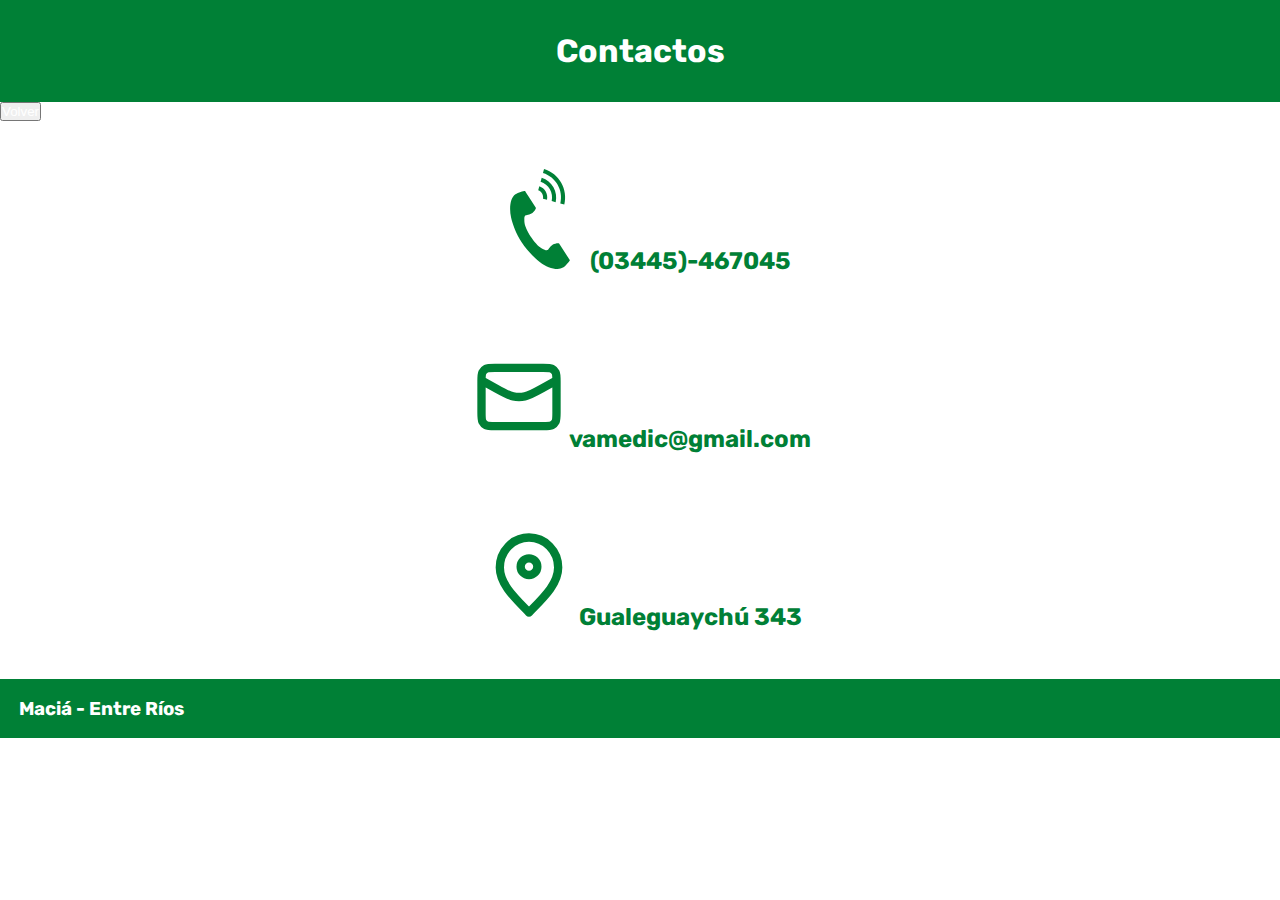
<file: contactos.html>
<!DOCTYPE html>
<html>
<head>
	<meta charset="utf-8">
	<meta http-equiv="X-UA-Compatible" content="IE=edge">
	<meta name="viewport" content="width=device-width, initial-scale=1">
	<link rel="icon" type="imagenes/jpg" href="imagenes/favicon.ico">
	<title>Contactos</title>
	<link href="https://cdn.jsdelivr.net/npm/bootstrap@5.3.2/dist/css/bootstrap.min.css" rel="stylesheet" integrity="sha384-T3c6CoIi6uLrA9TneNEoa7RxnatzjcDSCmG1MXxSR1GAsXEV/Dwwykc2MPK8M2HN" crossorigin="anonymous">
	<script src="https://cdn.jsdelivr.net/npm/bootstrap@5.3.2/dist/js/bootstrap.bundle.min.js" integrity="sha384-C6RzsynM9kWDrMNeT87bh95OGNyZPhcTNXj1NW7RuBCsyN/o0jlpcV8Qyq46cDfL" crossorigin="anonymous"></script>
	<link rel="stylesheet" href="estilos/contactos.css">
</head>
<body>
	<h1>Contactos</h1>
<button type="button" class="btn btn-danger"><a href="index.html">Volver</a></button>
<h2><img src="imagenes/telefono.svg">(03445)-467045</h2>
<h2><img src="imagenes/carta.svg">vamedic@gmail.com</h2>
<h2><img src="imagenes/direccion.svg">Gualeguaychú 343</h2>

<h3>Maciá - Entre Ríos</h3>
</body>
</html>
</file>
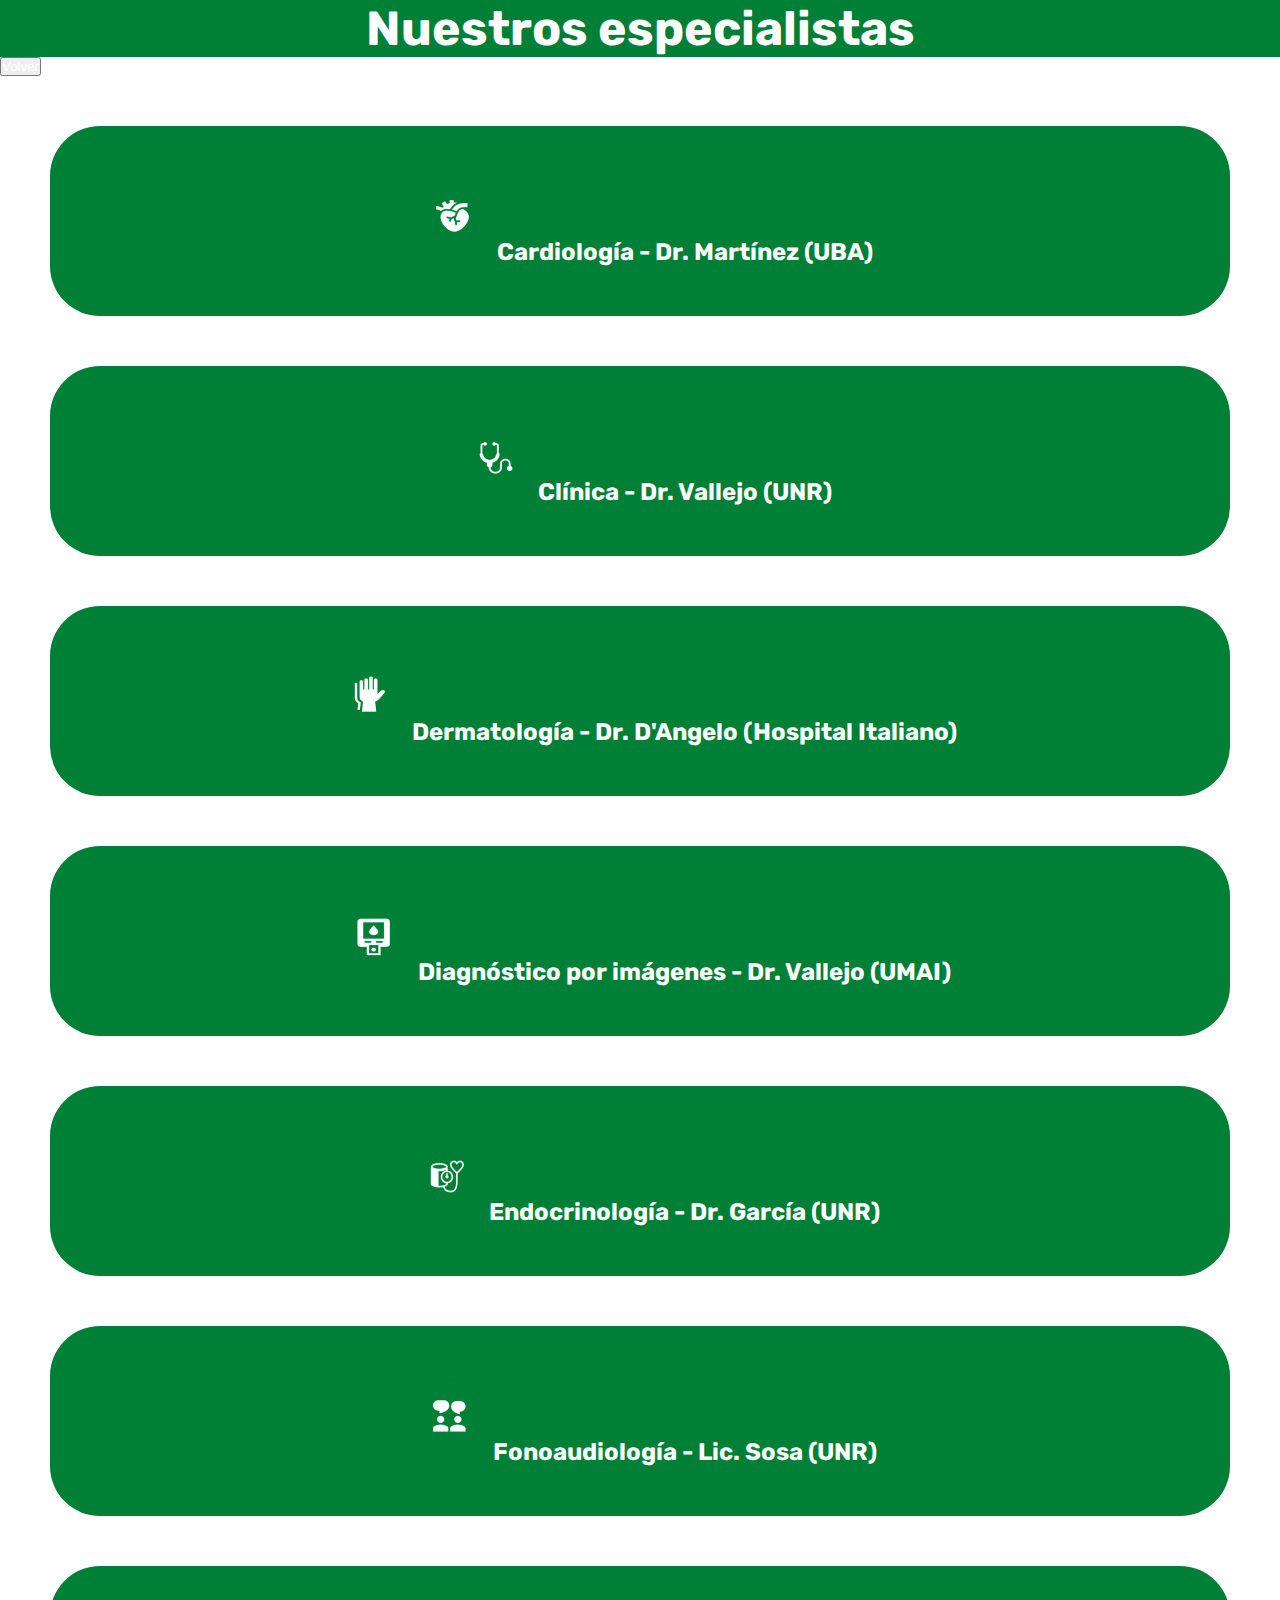
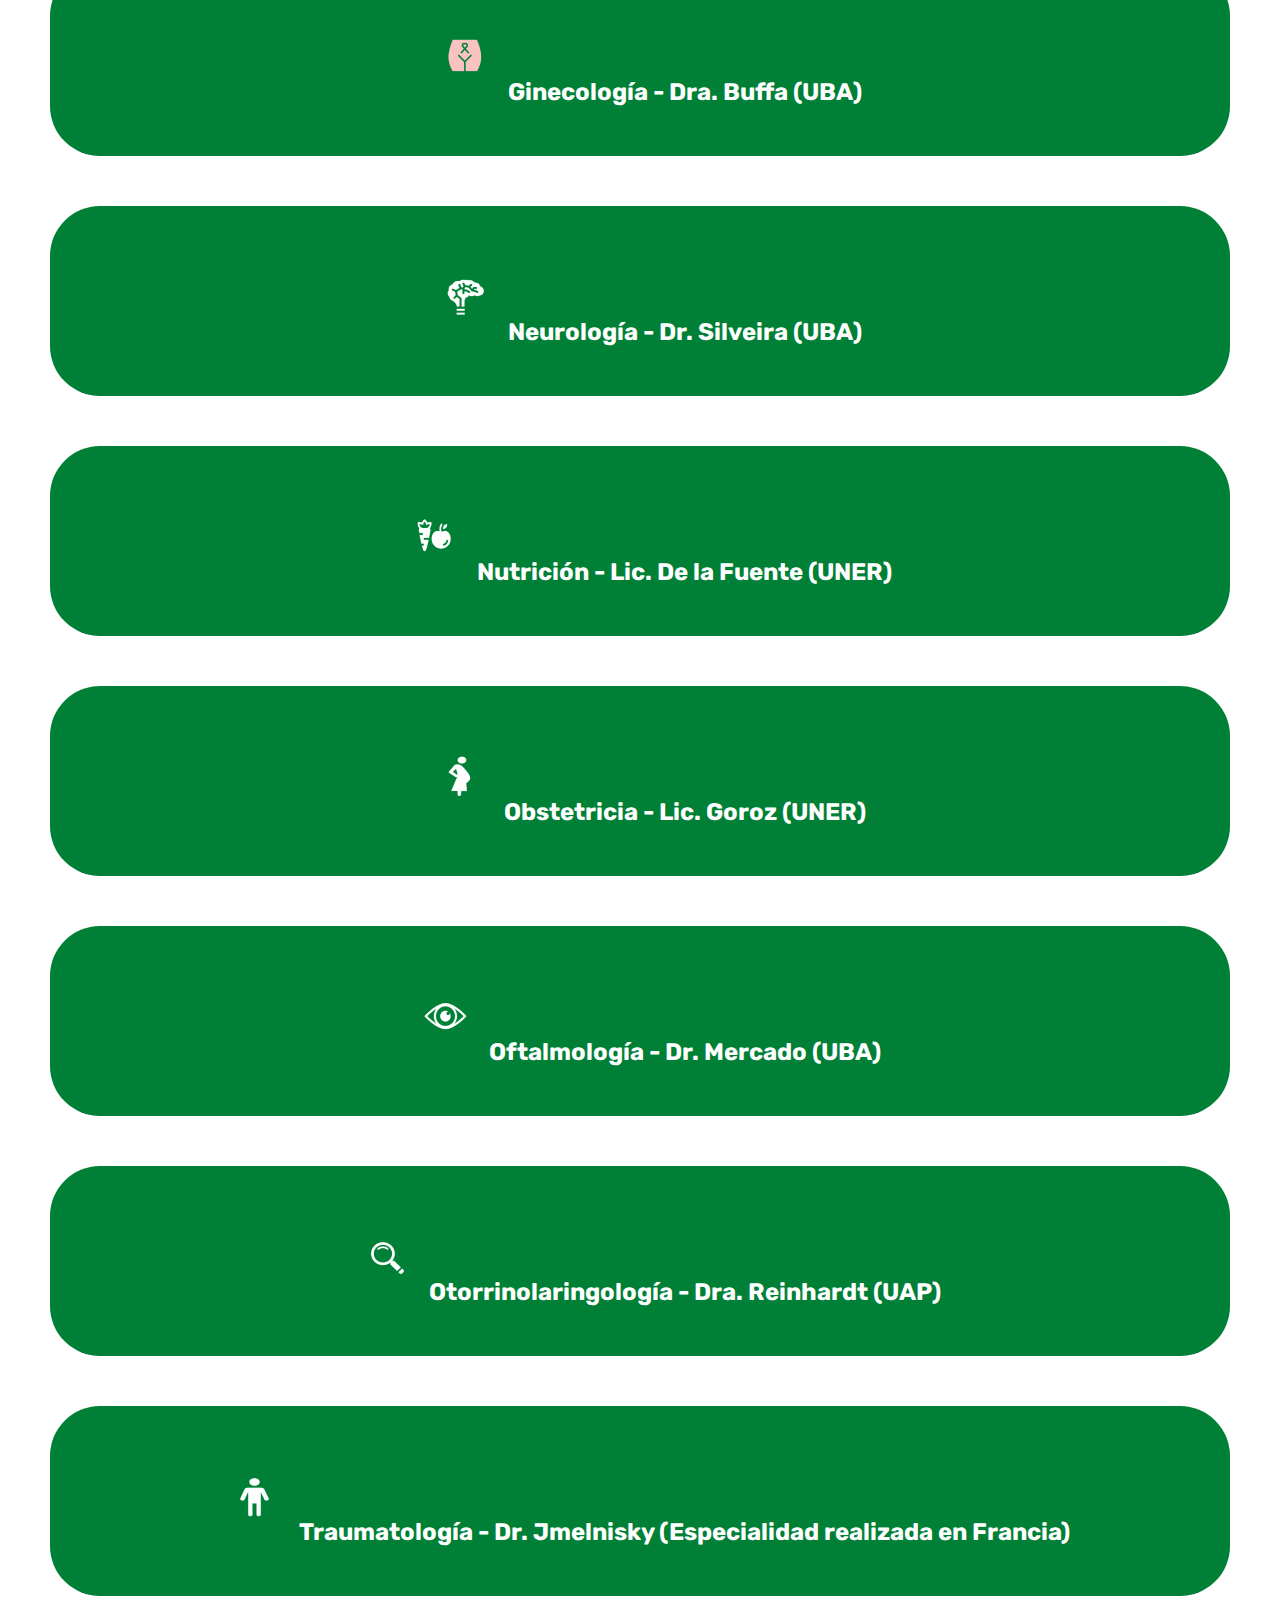
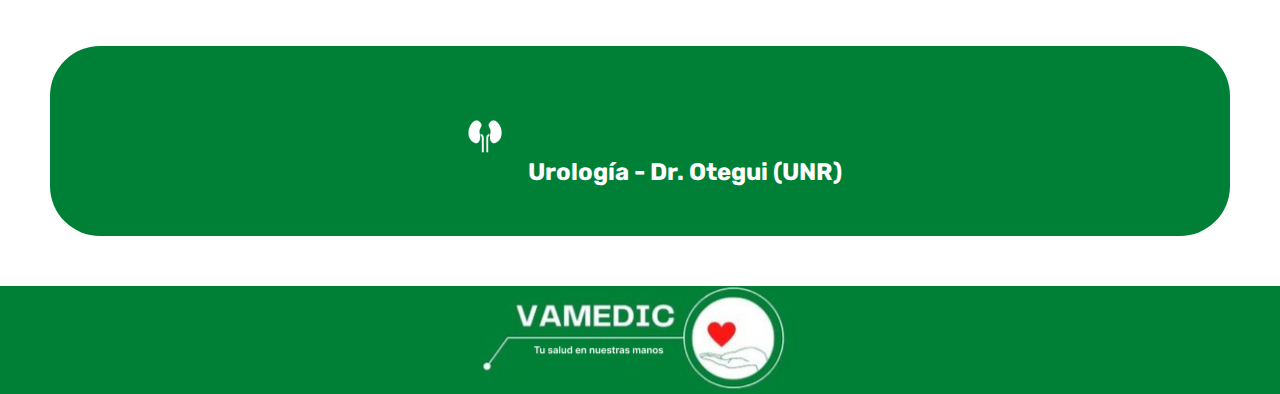
<file: especialistas.html>
<!DOCTYPE html>
<html>
<head>
	<meta charset="utf-8">
	<meta http-equiv="X-UA-Compatible" content="IE=edge">
	<meta name="viewport" content="width=device-width, initial-scale=1">
	<link rel="icon" type="imagenes/jpg" href="imagenes/favicon.ico">
	<title>Especialistas</title>
	<link href="https://cdn.jsdelivr.net/npm/bootstrap@5.3.2/dist/css/bootstrap.min.css" rel="stylesheet" integrity="sha384-T3c6CoIi6uLrA9TneNEoa7RxnatzjcDSCmG1MXxSR1GAsXEV/Dwwykc2MPK8M2HN" crossorigin="anonymous">
	<script src="https://cdn.jsdelivr.net/npm/bootstrap@5.3.2/dist/js/bootstrap.bundle.min.js" integrity="sha384-C6RzsynM9kWDrMNeT87bh95OGNyZPhcTNXj1NW7RuBCsyN/o0jlpcV8Qyq46cDfL" crossorigin="anonymous"></script>
	<link rel="stylesheet" href="estilos/especialistas.css">
</head>
<body>
<h1>Nuestros especialistas</h1>
<button type="button" class="btn btn-danger"><a href="index.html">Volver</a></button>
<h2><img src="imagenes/cardio 1.png">Cardiología - Dr. Martínez (UBA)</h2>
<h2><img src="imagenes/clinic 1.png">Clínica - Dr. Vallejo (UNR)</h2>
<h2><img src="imagenes/derma 1.png">Dermatología - Dr. D'Angelo (Hospital Italiano)</h2>
<h2><img src="imagenes/eco 1.png">Diagnóstico por imágenes - Dr. Vallejo (UMAI)</h2>
<h2><img src="imagenes/endo 1.png">Endocrinología - Dr. García (UNR)</h2>
<h2><img src="imagenes/fono 1.png">Fonoaudiología - Lic. Sosa (UNR)</h2>
<h2><a href="ginecologia.html"><img src="imagenes/gineco 1.png">Ginecología - Dra. Buffa (UBA)</a></h2>
<h2><img src="imagenes/neuro 1.png">Neurología - Dr. Silveira (UBA)</h2>
<h2><img src="imagenes/nutri 1.png">Nutrición - Lic. De la Fuente (UNER)</h2>
<h2><img src="imagenes/obste 1.png">Obstetricia - Lic. Goroz (UNER)</h2>
<h2><img src="imagenes/oftalmo 1.png">Oftalmología - Dr. Mercado (UBA)</h2>
<h2><img src="imagenes/oto 1.png">Otorrinolaringología - Dra. Reinhardt (UAP)</h2>
<h2><img src="imagenes/trauma 1.png">Traumatología - Dr. Jmelnisky (Especialidad realizada en Francia)</h2>
<h2><img src="imagenes/uro 1.png">Urología - Dr. Otegui (UNR)</h2>

<h3><img src="imagenes/reform.png"></h3>
</body>
</html>
</file>
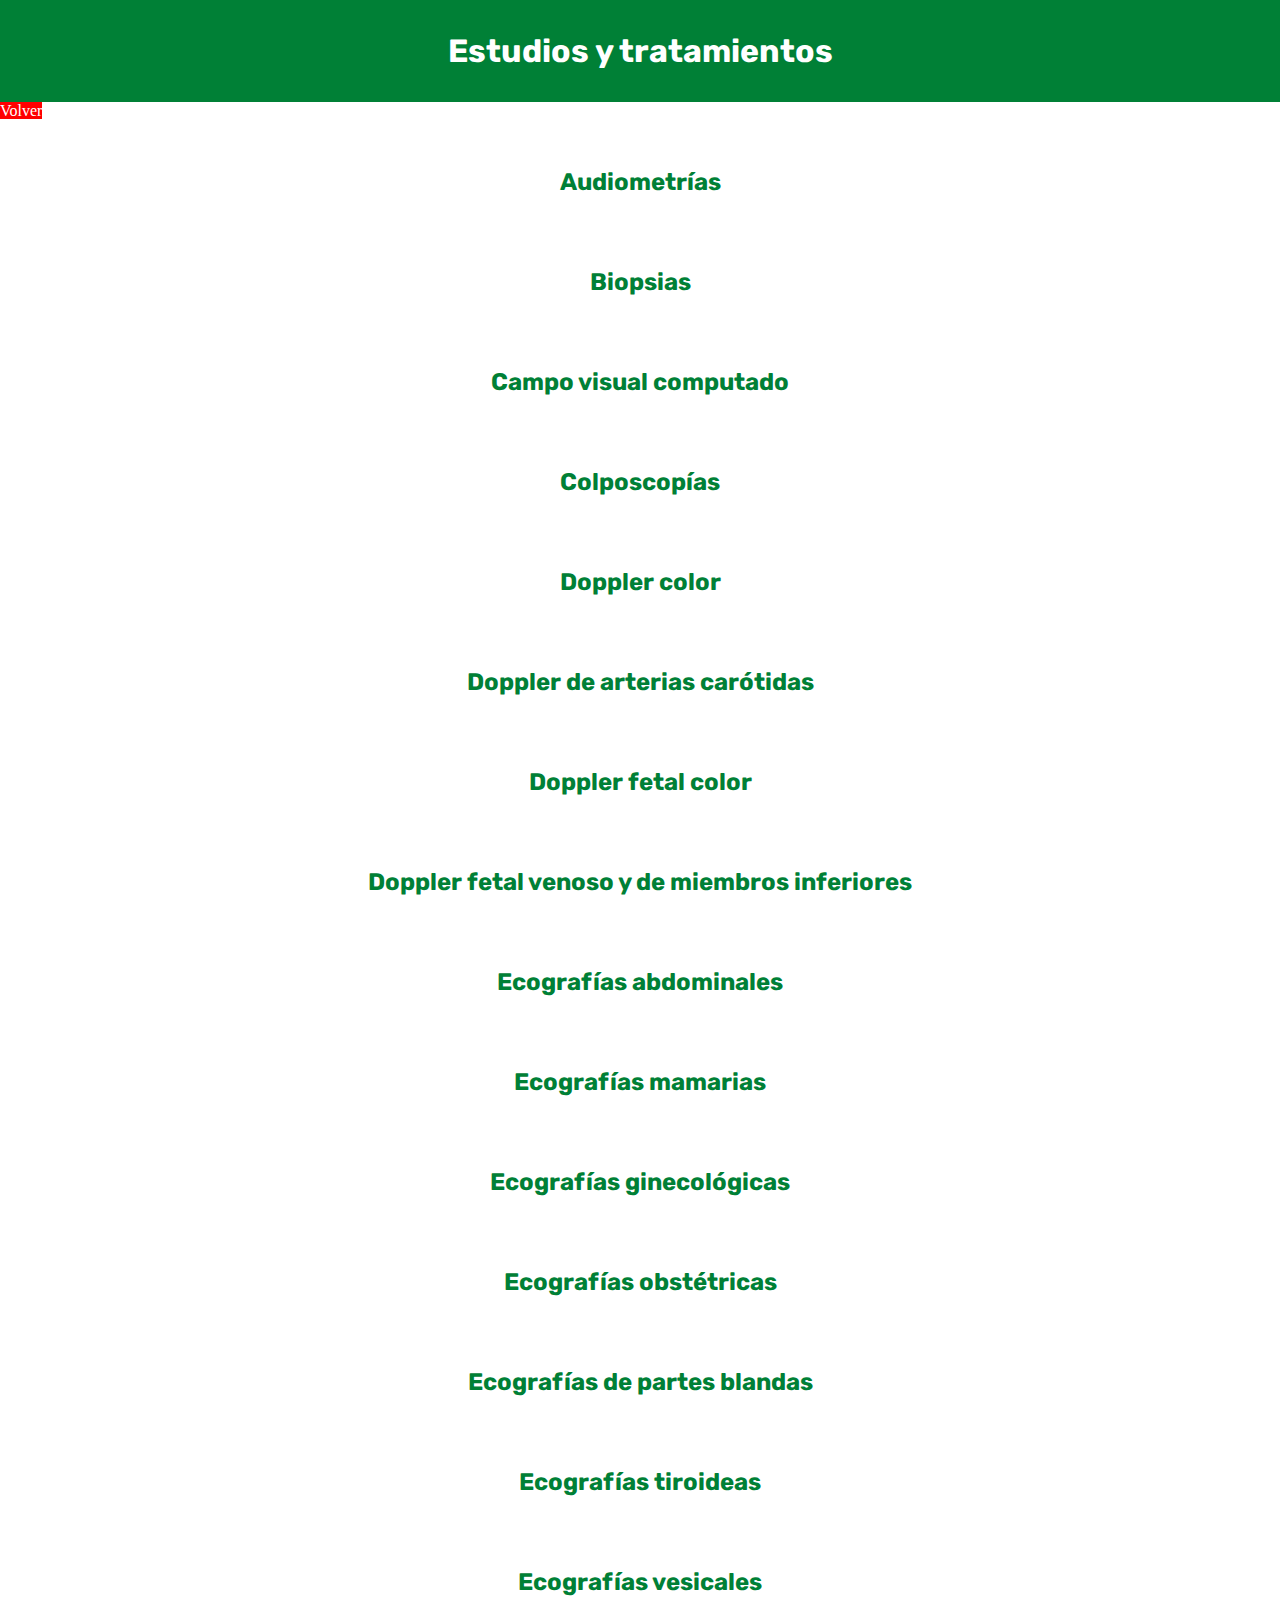
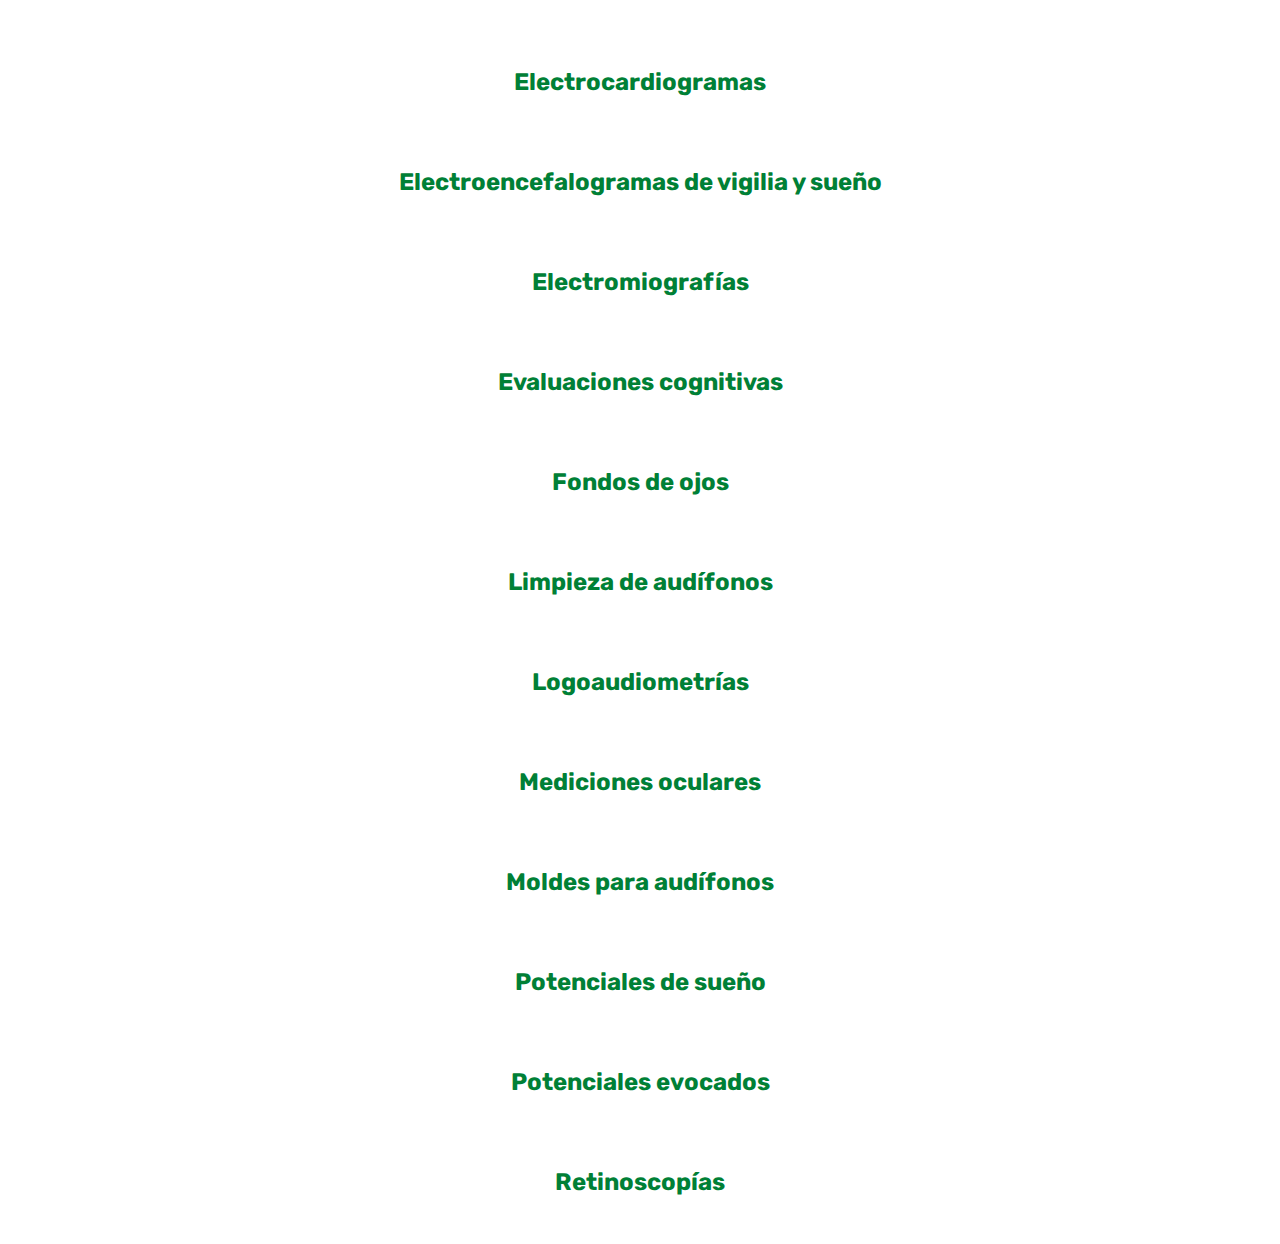
<file: estudios.html>
<!DOCTYPE html>
<html>
<head>
	<meta charset="utf-8">
	<meta name="viewport" content="width=device-width, initial-scale=1">
	<link rel="icon" type="imagenes/jpg" href="imagenes/favicon.ico">
	<title>Estudios y tratamientos</title>
	<link rel="stylesheet" href="estilos/estudios.css">
</head>
<body>
	<h1>Estudios y tratamientos</h1>
	<a href="index.html">Volver</a>
	<h2>Audiometrías</h2>
	<h2>Biopsias</h2>
	<h2>Campo visual computado</h2>
	<h2>Colposcopías</h2>
	<h2>Doppler color</h2>
	<h2>Doppler de arterias carótidas</h2>
	<h2>Doppler fetal color</h2>
	<h2>Doppler fetal venoso y de miembros inferiores</h2>
	<h2>Ecografías abdominales</h2>
	<h2>Ecografías mamarias</h2>
	<h2>Ecografías ginecológicas</h2>
	<h2>Ecografías obstétricas</h2>
	<h2>Ecografías de partes blandas</h2>
	<h2>Ecografías tiroideas</h2>
	<h2>Ecografías vesicales</h2>
	<h2>Electrocardiogramas</h2>
	<h2>Electroencefalogramas de vigilia y sueño</h2>
	<h2>Electromiografías</h2>
	<h2>Evaluaciones cognitivas</h2>
	<h2>Fondos de ojos</h2>
	<h2>Limpieza de audífonos</h2>
	<h2>Logoaudiometrías</h2>
	<h2>Mediciones oculares</h2>
	<h2>Moldes para audífonos</h2>
	<h2>Potenciales de sueño</h2>
	<h2>Potenciales evocados</h2>
	<h2>Retinoscopías</h2>
	
</body>
</html>
</file>
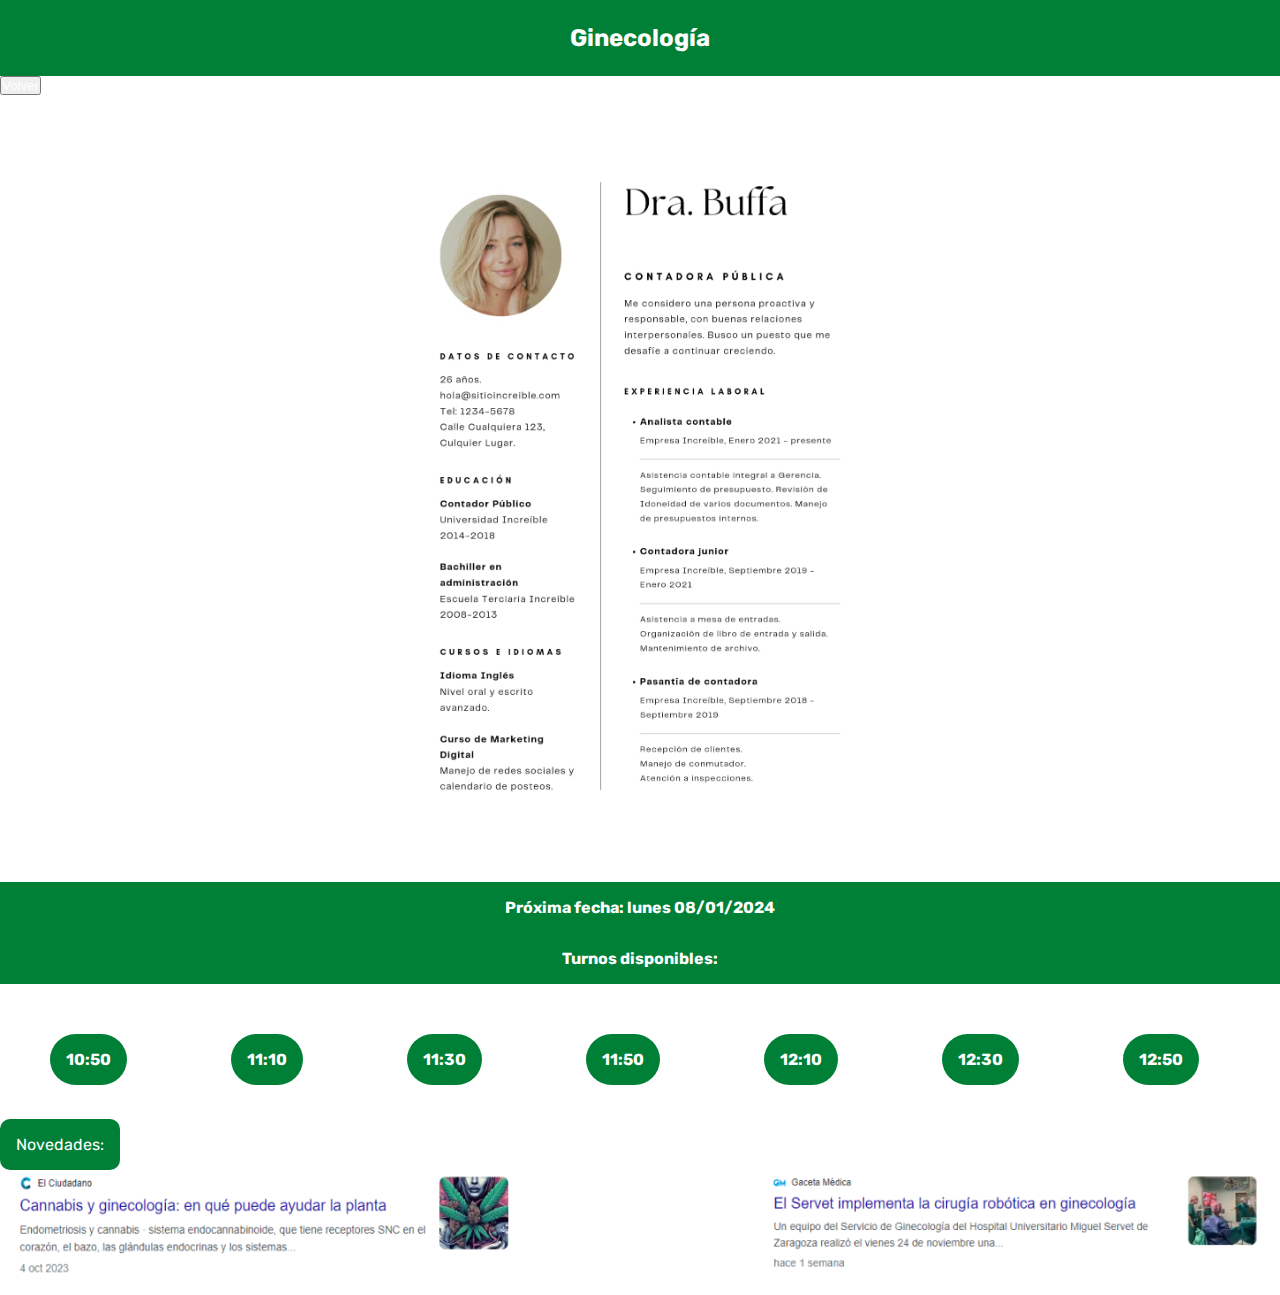
<file: ginecologia.html>
<!DOCTYPE html>
<html>
<head>
	<meta charset="utf-8">
	<meta http-equiv="X-UA-Compatible" content="IE=edge">
	<meta name="viewport" content="width=device-width, initial-scale=1">
	<link rel="icon" type="imagenes/jpg" href="imagenes/favicon.ico">
	<title>Ginecologia</title>
	<link href="https://cdn.jsdelivr.net/npm/bootstrap@5.3.2/dist/css/bootstrap.min.css" rel="stylesheet" integrity="sha384-T3c6CoIi6uLrA9TneNEoa7RxnatzjcDSCmG1MXxSR1GAsXEV/Dwwykc2MPK8M2HN" crossorigin="anonymous">
	<script src="https://cdn.jsdelivr.net/npm/bootstrap@5.3.2/dist/js/bootstrap.bundle.min.js" integrity="sha384-C6RzsynM9kWDrMNeT87bh95OGNyZPhcTNXj1NW7RuBCsyN/o0jlpcV8Qyq46cDfL" crossorigin="anonymous"></script>
	<link rel="stylesheet" href="estilos/ginecologia.css">
</head>
<body>
<h2>Ginecología</h2>
<button type="button" class="btn btn-danger"><a href="especialistas.html">Volver</a></button>
<h3><img src="imagenes/cv.jpeg"></h3>
<h4>Próxima fecha: lunes 08/01/2024</h4>
<h5>Turnos disponibles:</h5>
	    <h6>10:50</h6>
		<h6>11:10</h6>
		<h6>11:30</h6>
		<h6>11:50</h6>
		<h6>12:10</h6>
		<h6>12:30</h6>
		<h6>12:50</h6><br>
<h7>Novedades:</h7>
<div>
	<img src="imagenes/novedades1.png">
	<img src="imagenes/novedades2.png">
</div>
</body>
</html>
</file>
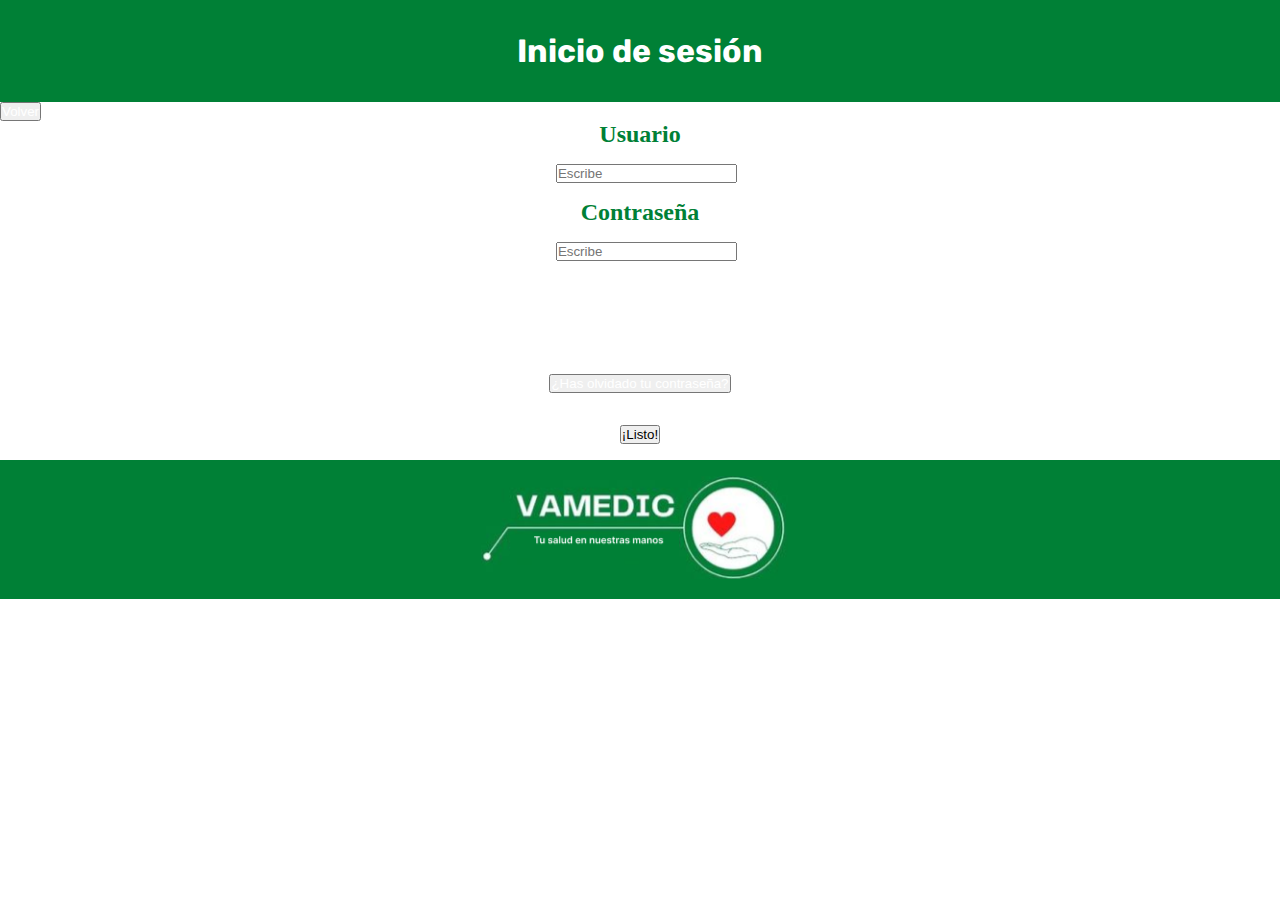
<file: login.html>
<!DOCTYPE html>
<html>
<head>
	<meta charset="utf-8">
	<meta http-equiv="X-UA-Compatible" content="IE=edge">
	<meta name="viewport" content="width=device-width, initial-scale=1">
	<link rel="icon" type="imagenes/jpg" href="imagenes/favicon.ico">
	<title>Inicio de sesión</title>
	<link href="https://cdn.jsdelivr.net/npm/bootstrap@5.3.2/dist/css/bootstrap.min.css" rel="stylesheet" integrity="sha384-T3c6CoIi6uLrA9TneNEoa7RxnatzjcDSCmG1MXxSR1GAsXEV/Dwwykc2MPK8M2HN" crossorigin="anonymous">
	<script src="https://cdn.jsdelivr.net/npm/bootstrap@5.3.2/dist/js/bootstrap.bundle.min.js" integrity="sha384-C6RzsynM9kWDrMNeT87bh95OGNyZPhcTNXj1NW7RuBCsyN/o0jlpcV8Qyq46cDfL" crossorigin="anonymous"></script>
	<link rel="stylesheet" href="estilos/login.css">
</head>
<body>
	<h1>Inicio de sesión</h1>
	<section>
		<div class="boton1">
	<button type="button" class="btn btn-danger"><a href="index.html">Volver</a></button>
</div>
	<h2>Usuario</h2>
 <form class="form" role="Escribe">
        <input class="form-control me-2" type="Escribe" placeholder="Escribe" aria-label="Escribe">
        </form>
 <h2>Contraseña</h2>
  <form class="form" role="Escribe">
 <input class="form-control me-2" type="Escribe" placeholder="Escribe" aria-label="Escribe">
        </form>
</section>
	<div class="contraseña">
	<button type="button" class="btn btn-secondary"><a href="registro.html">¿Has olvidado tu contraseña?</a></button>
</div>
	<div class="listo">
<button type="button" class="btn btn-success">¡Listo!</button>
</div>
</body>
<footer><img src="imagenes/reform.png"></footer>
</html>
</file>
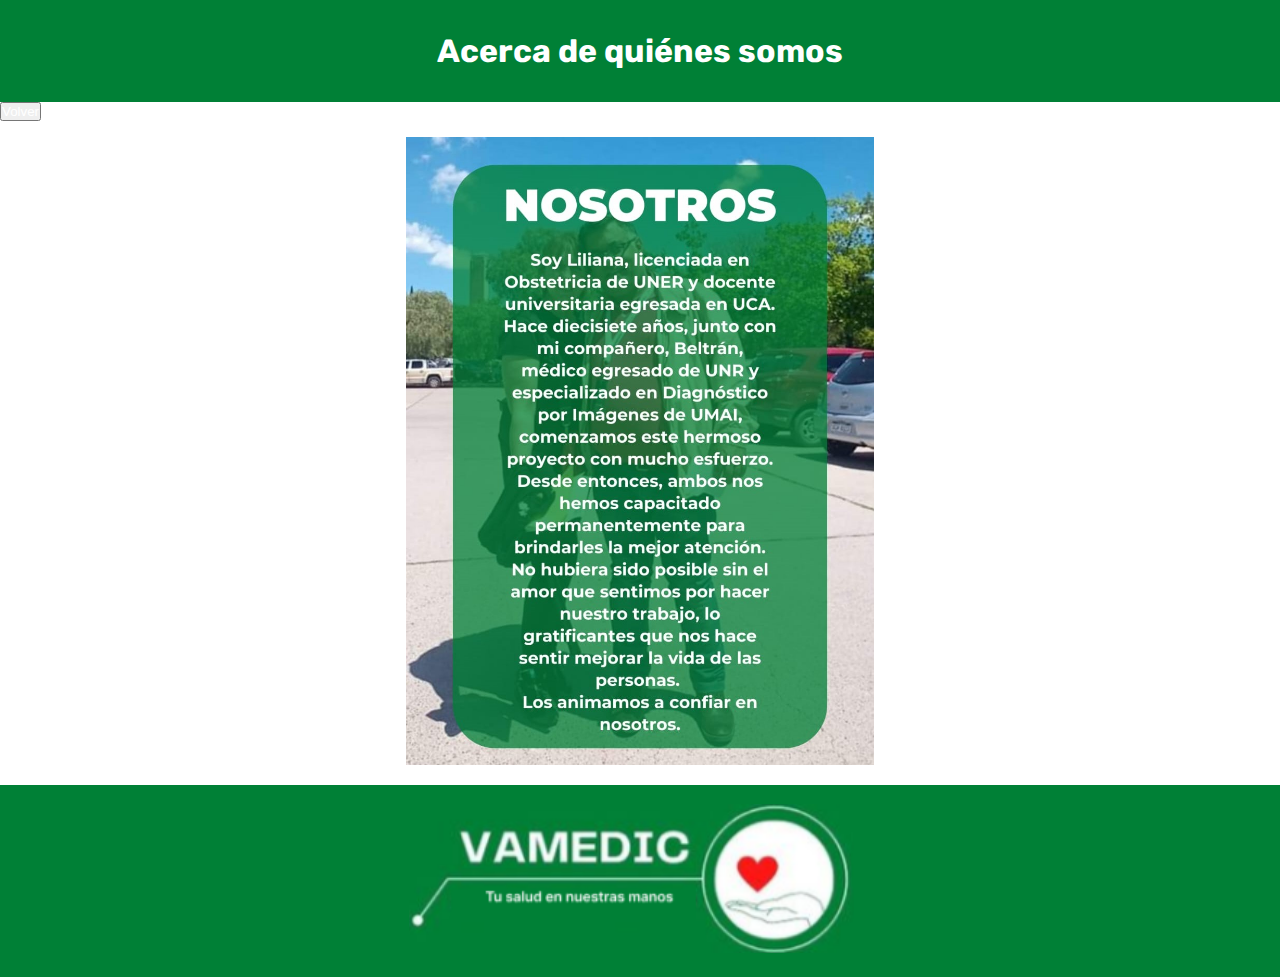
<file: nosotros.html>
<!DOCTYPE html>
<html>
<head>
	<meta charset="utf-8">
	<meta http-equiv="X-UA-Compatible" content="IE=edge">
	<meta name="viewport" content="width=device-width, initial-scale=1">
	<link rel="icon" type="imagenes/jpg" href="imagenes/favicon.ico">
	<title>Nosotros</title>
	<link href="https://cdn.jsdelivr.net/npm/bootstrap@5.3.2/dist/css/bootstrap.min.css" rel="stylesheet" integrity="sha384-T3c6CoIi6uLrA9TneNEoa7RxnatzjcDSCmG1MXxSR1GAsXEV/Dwwykc2MPK8M2HN" crossorigin="anonymous">
	<script src="https://cdn.jsdelivr.net/npm/bootstrap@5.3.2/dist/js/bootstrap.bundle.min.js" integrity="sha384-C6RzsynM9kWDrMNeT87bh95OGNyZPhcTNXj1NW7RuBCsyN/o0jlpcV8Qyq46cDfL" crossorigin="anonymous"></script>
	<link rel="stylesheet" href="estilos/nosotros.css">
</head>
<body>
	<h1>Acerca de quiénes somos</h1>
		<button type="button" class="btn btn-danger"><a href="index.html">Volver</a></button>
<div> 
<img src="imagenes/nosotros.jpeg">
</div>

<h3><img src="imagenes/reform.png"></h3>
</body>
</html>
</file>
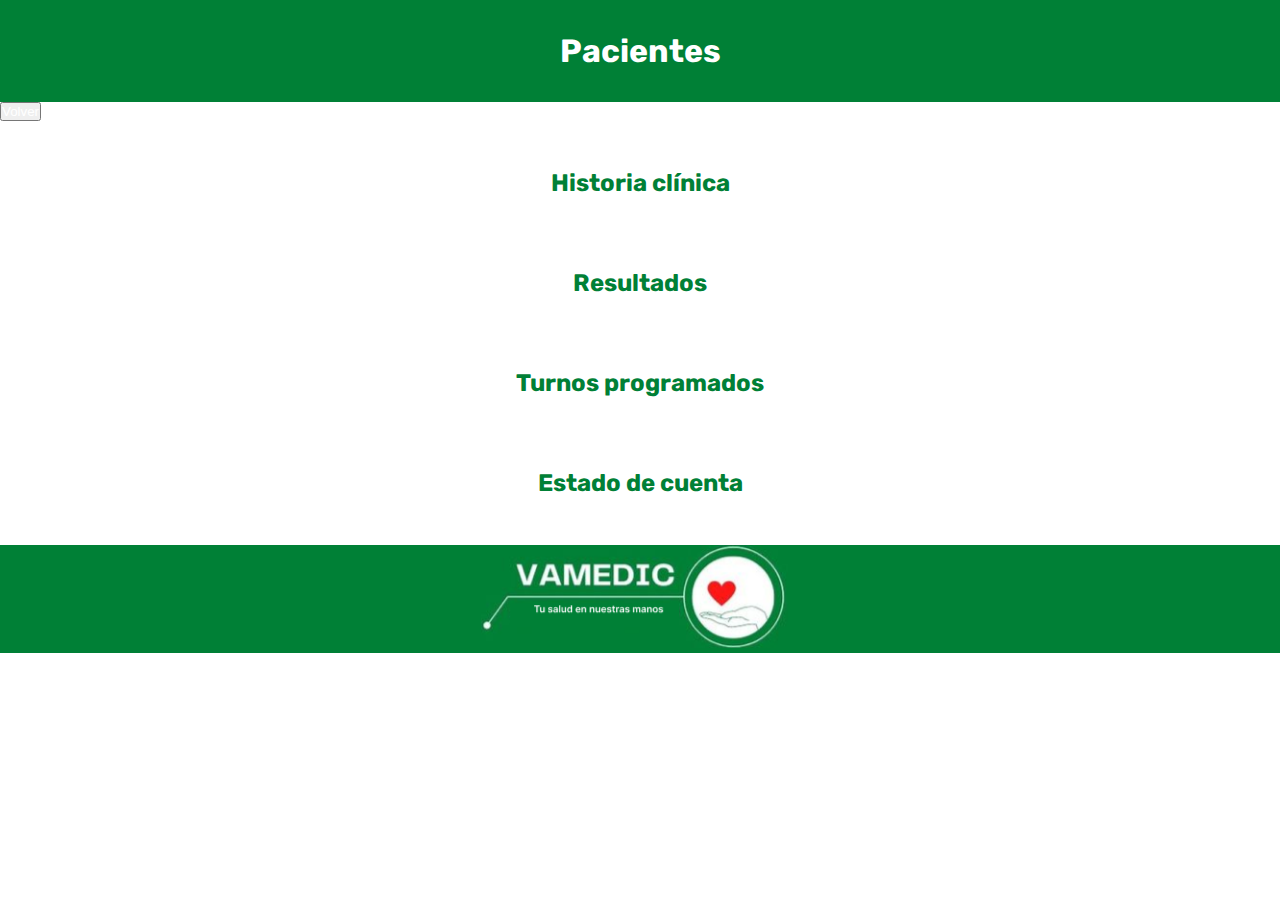
<file: pacientes.html>
<!DOCTYPE html>
<html>
<head>
	<meta charset="utf-8">
	<meta http-equiv="X-UA-Compatible" content="IE=edge">
	<meta name="viewport" content="width=device-width, initial-scale=1">
	<link rel="icon" type="imagenes/jpg" href="imagenes/favicon.ico">
	<title>Pacientes</title>
	<link href="https://cdn.jsdelivr.net/npm/bootstrap@5.3.2/dist/css/bootstrap.min.css" rel="stylesheet" integrity="sha384-T3c6CoIi6uLrA9TneNEoa7RxnatzjcDSCmG1MXxSR1GAsXEV/Dwwykc2MPK8M2HN" crossorigin="anonymous">
	<script src="https://cdn.jsdelivr.net/npm/bootstrap@5.3.2/dist/js/bootstrap.bundle.min.js" integrity="sha384-C6RzsynM9kWDrMNeT87bh95OGNyZPhcTNXj1NW7RuBCsyN/o0jlpcV8Qyq46cDfL" crossorigin="anonymous"></script>
	<link rel="stylesheet" href="estilos/pacientes.css">
</head>
<body>
<h1>Pacientes</h1>
<button type="button" class="btn btn-danger"><a href="index.html">Volver</a></button>
<h2>Historia clínica</h2>
<h2>Resultados</h2>
<h2>Turnos programados</h2>
<h2>Estado de cuenta</h2>

<h3><img src="imagenes/reform.png"></h3>
</body>
</html>
</file>
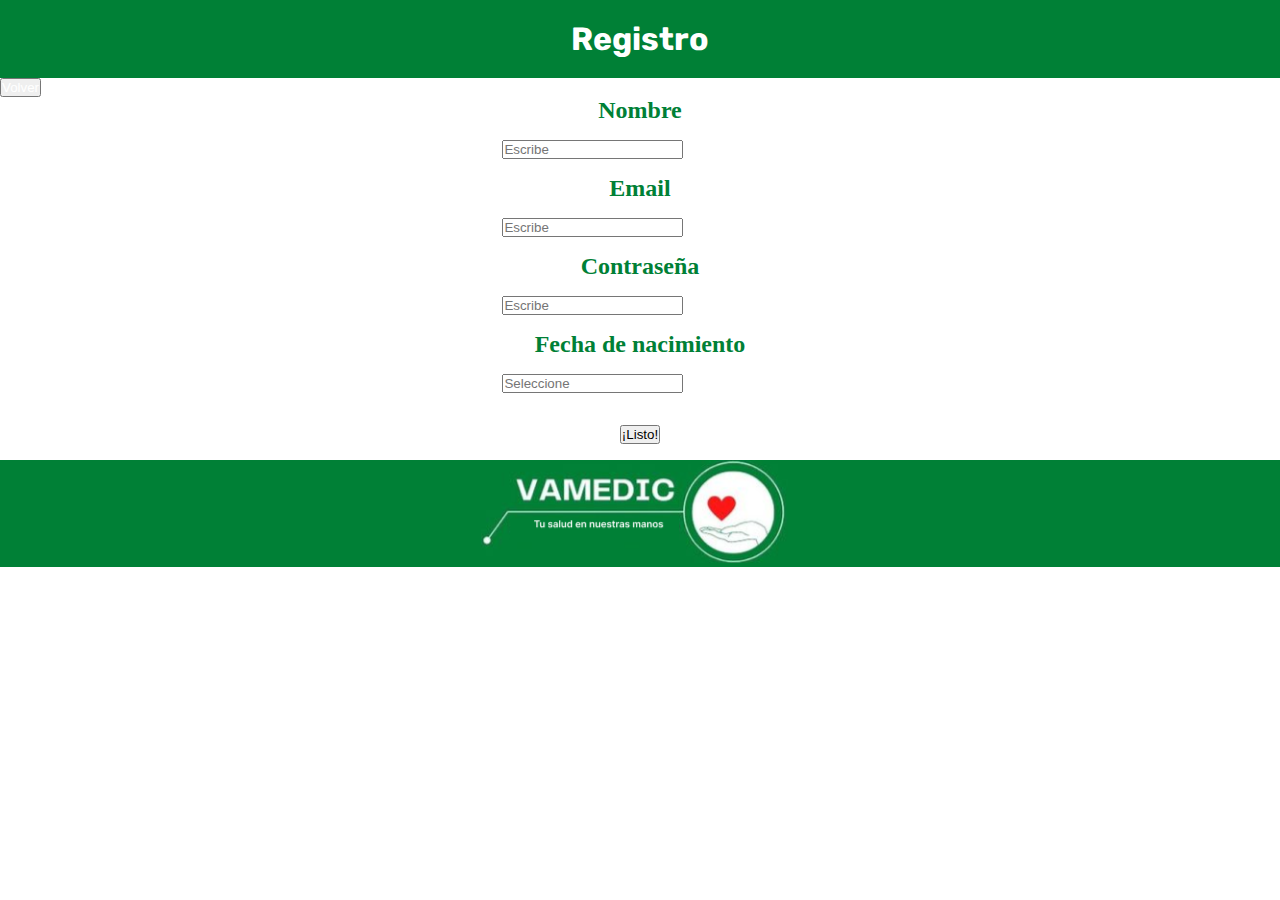
<file: registro.html>
<!DOCTYPE html>
<html>
<head>
	<meta charset="utf-8">
	<meta http-equiv="X-UA-Compatible" content="IE=edge">
	<meta name="viewport" content="width=device-width, initial-scale=1">
	<link rel="icon" type="imagenes/jpg" href="imagenes/favicon.ico">
	<title>Registro</title>
	<link href="https://cdn.jsdelivr.net/npm/bootstrap@5.3.2/dist/css/bootstrap.min.css" rel="stylesheet" integrity="sha384-T3c6CoIi6uLrA9TneNEoa7RxnatzjcDSCmG1MXxSR1GAsXEV/Dwwykc2MPK8M2HN" crossorigin="anonymous">
	<script src="https://cdn.jsdelivr.net/npm/bootstrap@5.3.2/dist/js/bootstrap.bundle.min.js" integrity="sha384-C6RzsynM9kWDrMNeT87bh95OGNyZPhcTNXj1NW7RuBCsyN/o0jlpcV8Qyq46cDfL" crossorigin="anonymous"></script>
	<link rel="stylesheet" href="estilos/registro.css">
</head>
<body>
	<h1>Registro</h1>
	<button type="button" class="btn btn-danger"><a href="login.html">Volver</a></button>
	
	<h2>Nombre</h2>
 <form class="form" role="Escribe">
        <input class="form-control me-2" type="Escribe" placeholder="Escribe" aria-label="Escribe">
        </form>
 <h2>Email</h2>
  <form class="form" role="Escribe">
 <input class="form-control me-2" type="Escribe" placeholder="Escribe" aria-label="Escribe">
        </form>
  <h2>Contraseña</h2>
  <form class="form" role="Escribe">
 <input class="form-control me-2" type="Escribe" placeholder="Escribe" aria-label="Escribe">
        </form>      
  <h2>Fecha de nacimiento</h2>
  <form class="form" role="Seleccione">
 <input class="form-control me-2" type="Seleccione" placeholder="Seleccione" aria-label="Seleccione">
        </form>
 <div class="listo">
<button type="button" class="btn btn-success">¡Listo!</button>
</div>
</body>

<footer>
	<img src="imagenes/reform.png">
</footer>
</html>
</file>
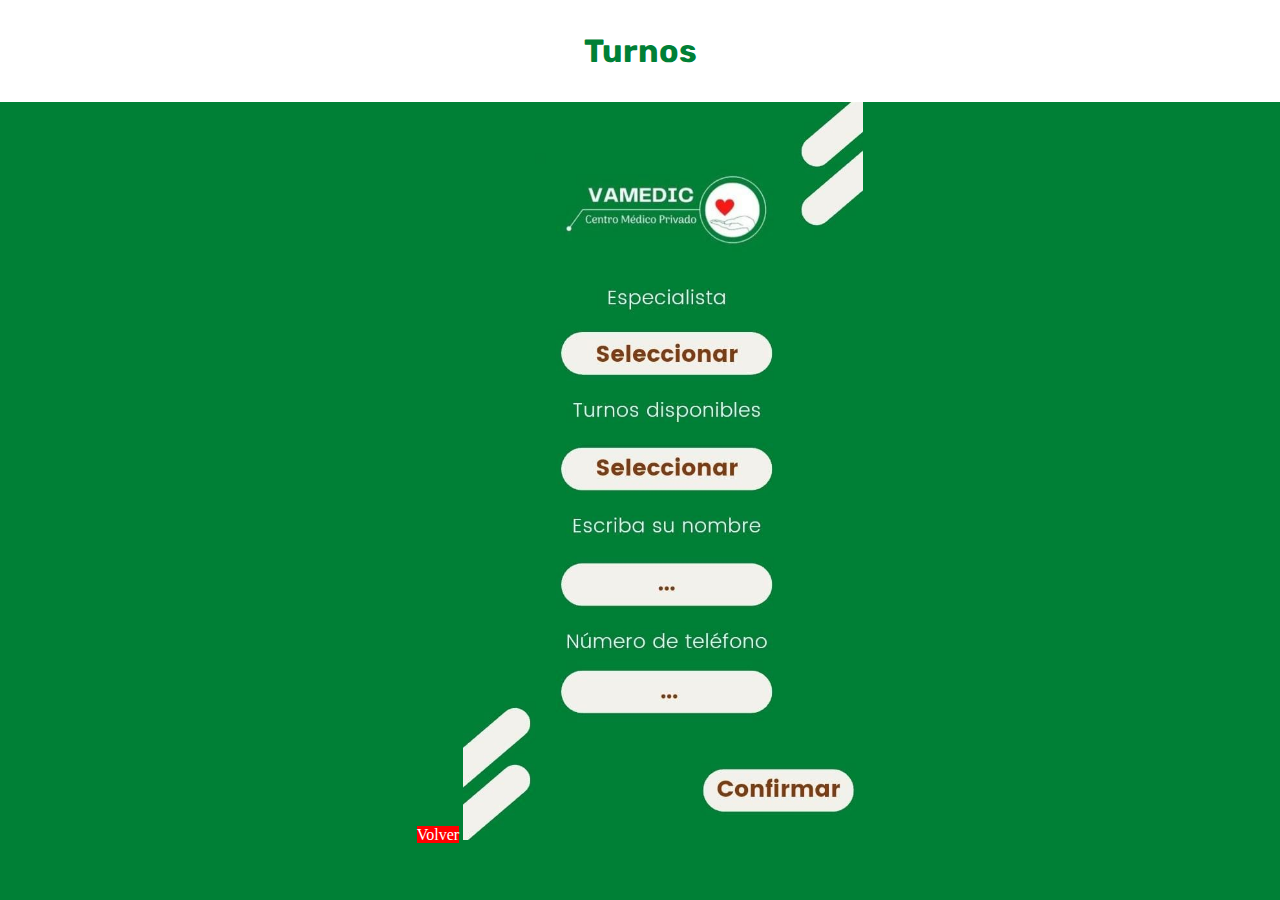
<file: turnera.html>
<!DOCTYPE html>
<html>
<head>
	<meta charset="utf-8">
	<meta name="viewport" content="width=device-width, initial-scale=1">
	<link rel="icon" type="imagenes/jpg" href="imagenes/favicon.ico">
	<title>Turnos</title>
	<link rel="stylesheet" href="estilos/turnera.css">
</head>
<body>
<h1>Turnos</h1>
<a href="index.html">Volver</a>
<img src="imagenes/turnos.jpeg">
</body>
</html>
</file>
<file: estilos/contactos.css>
@import url('https://fonts.googleapis.com/css2?family=Agbalumo&display=swap');
@import url('https://fonts.googleapis.com/css2?family=Rubik&display=swap');
* {
	margin: 0;
	padding: 0;
	box-sizing: border-box;
}

h1 {
	padding: 1em;
	font-family: Agbalumo, cursive;
	font-family: Rubik;
	text-align: center;
	background:#008036;
	color: #FFFFFF;
}

h2 {
	margin: 1em;
	padding: 1em;
	font-family: Agbalumo, cursive;
	font-family: Rubik;
	text-align: center;
	color: #008036;
	text-decoration: none;
}

img {
	width: 100px;
}
h3 {
	padding: 1em;
	font-family: Agbalumo, cursive;
	font-family: Rubik;
	background:#008036;
	color: white;
}

a {
	text-decoration: none;
	color: white;
}


div {
	text-align: center;
}
</file>
<file: estilos/especialistas.css>
@import url('https://fonts.googleapis.com/css2?family=Agbalumo&display=swap');
@import url('https://fonts.googleapis.com/css2?family=Rubik&display=swap');
@import url('https://fonts.googleapis.com/css2?family=Vina+Sans&display=swap');
* {
	margin: 0;
	padding: 0;
	box-sizing: border-box;
}

h1 {
	text-align: center;
	font-family: Agbalumo, cursive;
	font-family: Rubik;
	font-size: 3em;
	background: #008036;
	color: white;
}
h2 {
	margin: 50px;
	padding: 50px;
	display: inline-block flex;
	text-align: center;
	justify-content: space-between;
	font-family: Agbalumo, cursive;
	font-family: Rubik;
	background:#008036;
	color: #FFFFFF;
	border-radius: 50px;
	}

h3 {
	background:#008036;
	text-align: center;
}

a {
	text-decoration: none;
	color: white;
}

h2:active {
	background: white;
	color:#008036;
}
</file>
<file: estilos/estudios.css>
@import url('https://fonts.googleapis.com/css2?family=Agbalumo&display=swap');
@import url('https://fonts.googleapis.com/css2?family=Rubik&display=swap');

* {
	margin: 0;
	padding: 0;
	box-sizing: border-box;
}

h1 {
	padding: 1em;
	font-family: Agbalumo, cursive;
	font-family: Rubik;
	text-align: center;
	background:#008036;
	color: #FFFFFF;
}

h2 {
	margin: 1em;
	padding: 1em;
	font-family: Agbalumo, cursive;
	font-family: Rubik;
	text-align: center;
	color: #008036;
}
a {
	text-decoration: none;
	background: red;
	color: white;
}
h2:hover {
	background:#008036;
	color: white;
}
</file>
<file: estilos/ginecologia.css>
@import url('https://fonts.googleapis.com/css2?family=Agbalumo&display=swap');
@import url('https://fonts.googleapis.com/css2?family=Rubik&display=swap');
@import url('https://fonts.googleapis.com/css2?family=Vina+Sans&display=swap');
* {
	margin: 0;
	padding: 0;
	box-sizing: border-box;
}

h2 {
	padding: 1em;
	text-align: center;
	font-family: Agbalumo, cursive;
	font-family: Rubik;
	color: white;
	background:#008036;
	text-align: center;
}

a {
	text-decoration: none;
	color: white;
}
h3 {
	margin: 1em;
	padding: 1em;
	text-align: center;
}
h6 {
	margin: 50px;
	padding: 50px;
	display: inline-block;
	text-align: center;
	justify-content: space-between;
	font-family: Agbalumo, cursive;
	font-family: Rubik;
	background:#008036;
	color: #FFFFFF;
	border-radius: 50px;
}

h4, h5, h6, h7 {
	padding: 1em;
	text-align: center;
	font-family: Agbalumo, cursive;
	font-family: Rubik;
	color: white;
	background:#008036;
	text-align: center;
}

h5, h6, h7 {
	font-size: 1em;
}

h7 {
	border-radius: 10px;
}
img {
	width: 500px;
}

div {
	margin: 1em;
	display: flex;
	justify-content: space-between;
}

@media (max-width: 576px) {
	div {
		display: block;
	}

	img {
		width: 120%;
	}
}


@media (min-width: 577px) and (max-width: 1000px) {
	div {
		display: block;
	}

	img {
		width: 120%;
	}
}


@media (max-width: 1001px) {
	div {
		display: block;
	}

	img {
		width: 120%;
	}
}
</file>
<file: estilos/login.css>
@import url('https://fonts.googleapis.com/css2?family=Agbalumo&display=swap');
@import url('https://fonts.googleapis.com/css2?family=Rubik&display=swap');
* {
	margin: 0;
	padding: 0;
	box-sizing: border-box;
}

h1 {
	padding: 1em;
	font-family: Agbalumo, cursive;
	font-family: Rubik;
	text-align: center;
	background:#008036;
	color: #FFFFFF;
}

section {
	height: 17em;
}
body {
	text-align: center;
}
 h2 {
 	color: #008036;
 }

form {
	padding: 1em;
	position: relative;
	left: 38%;
	right: 38%;
	width: 20em;
}
 a {
 	text-decoration: none;
 	color:white;
 }

footer {
	padding: 1em;
	background: #008036;
	text-align: center;
}

.contraseña {
	margin-bottom: 1em;
}
.boton1 {
	text-align: left;
}
.listo {
	padding: 1em;
}
</file>
<file: estilos/nosotros.css>
@import url('https://fonts.googleapis.com/css2?family=Agbalumo&display=swap');
@import url('https://fonts.googleapis.com/css2?family=Rubik&display=swap');
* {
	margin: 0;
	padding: 0;
	box-sizing: border-box;
}

h1 {
	padding: 1em;
	font-family: Agbalumo, cursive;
	font-family: Rubik;
	text-align: center;
	background:#008036;
	color: #FFFFFF;
}

img {
	padding: 1em;
	width: 500px;
}

div {
	text-align: center;
}
a {
	text-decoration: none;
	color: white;
}

h3 {
	background: #008036;
	text-align: center;
}
</file>
<file: estilos/pacientes.css>
@import url('https://fonts.googleapis.com/css2?family=Agbalumo&display=swap');
@import url('https://fonts.googleapis.com/css2?family=Rubik&display=swap');
* {
	margin: 0;
	padding: 0;
	box-sizing: border-box;
}

h1 {
	padding: 1em;
	font-family: Agbalumo, cursive;
	font-family: Rubik;
	text-align: center;
	background:#008036;
	color: #FFFFFF;
}

h2 {
	margin: 1em;
	padding: 1em;
	font-family: Agbalumo, cursive;
	font-family: Rubik;
	text-align: center;
	color: #008036;
	text-decoration: none;
}

h3 {
	background: #008036;
	text-align: center;
}

a {
	text-decoration: none;
	color: white;
}

h2:hover {
	background:#008036;
	color: white;
}
</file>
<file: estilos/registro.css>
@import url('https://fonts.googleapis.com/css2?family=Agbalumo&display=swap');
@import url('https://fonts.googleapis.com/css2?family=Rubik&display=swap');
* {
	margin: 0;
	padding: 0;
	box-sizing: border-box;
}

h1 {
	padding: 20px;
	font-family: Agbalumo, cursive;
	font-family: Rubik;
	text-align: center;
	background:#008036;
	color: #FFFFFF;
}

h2 {
 	color: #008036;
 	text-align: center;
}

form {
	padding: 1em;
	position: relative;
	left: 38%;
	right: 38%;
	width: 20em;
}
 a {
 	text-decoration: none;
 	color:white;
 }

footer {
	background: #008036;
	text-align: center;
}

.listo {
	margin: 1em;
	text-align: center;
}

@media (max-width: 576px) {
	form {
	margin-left: -5em;
	margin-right: 10em;
  }  
}

@media (min-width: 577px) and (max-width: 1000px) {
    form {
    	margin-left: -5em;
    	margin-right: 10em;
    }
}

@media (max-width: 1001px) {

	form {
    	margin-left: -5em;
    	margin-right: 10em;
    }
}
</file>
<file: estilos/turnera.css>
@import url('https://fonts.googleapis.com/css2?family=Agbalumo&display=swap');
@import url('https://fonts.googleapis.com/css2?family=Rubik&display=swap');

* {
	margin: 0;
	padding: 0;
	box-sizing: border-box;
}

body {
	text-align: center;
	background: #008036;
}
h1 {
	padding: 1em;
	text-align: center;
	font-family: Agbalumo, cursive;
	font-family: Rubik;
	background: white;
	color:#008036;
}

a {
	text-decoration: none;
	background: red;
	color: white;
}

img {
	width: 400px;
}
</file>
